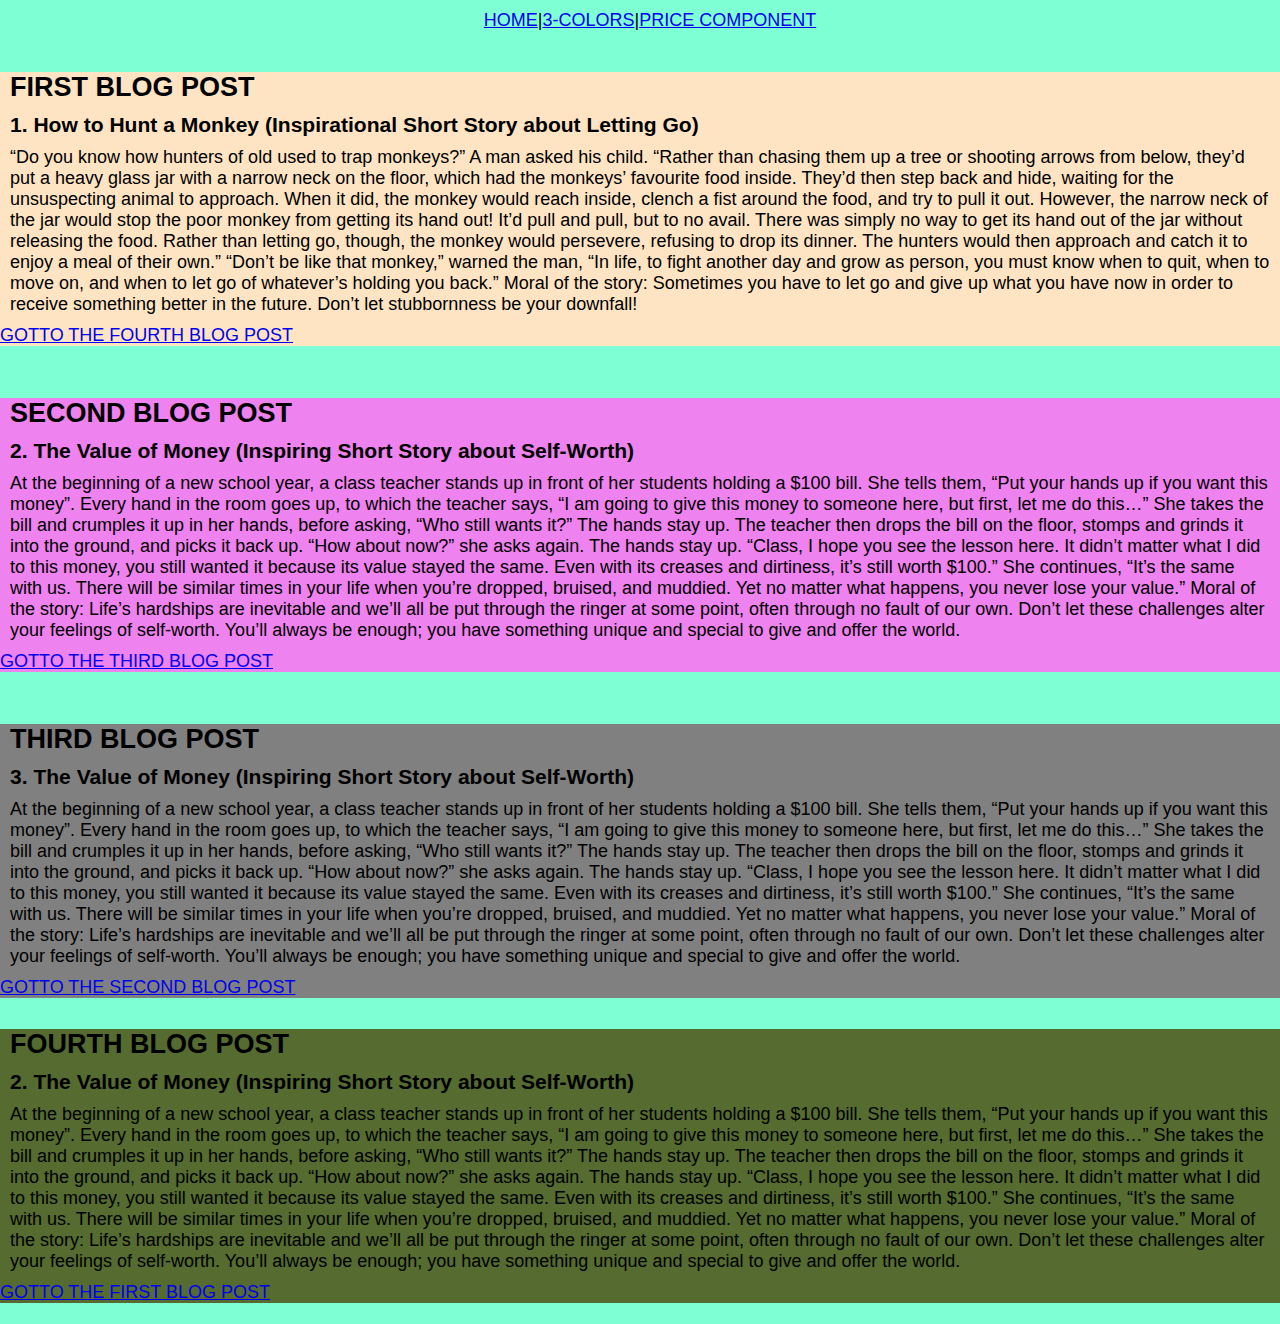
<file: blog.html>
<!DOCTYPE html>
<html lang="en">
<head>
    <meta charset="UTF-8">
    <meta http-equiv="X-UA-Compatible" content="IE=edge">
    <meta name="viewport" content="width=device-width, initial-scale=1.0">
    <title>Blogger blogger</title>
    <link rel="stylesheet" href="css/main.css">
</head>
<body>

  <div id="menu" >
    <a href="index.html">HOME</a> | 
    <a href="color.html">3-COLORS</a>|
    <a href="price.html">PRICE COMPONENT</a>
 </div>
 <br>
 <div class="first_blog">
    <h2 id="first_post">FIRST BLOG POST</h2>
    <h3>1. How to Hunt a Monkey (Inspirational Short Story about Letting Go)</h3>
    <p>
        “Do you know how hunters of old used to trap monkeys?” A man asked his child.
        
        “Rather than chasing them up a tree or shooting arrows from below, they’d put a heavy glass jar with a narrow neck on the floor, which had the monkeys’ favourite food inside.
        
        They’d then step back and hide, waiting for the unsuspecting animal to approach.
        
        When it did, the monkey would reach inside, clench a fist around the food, and try to pull it out. However, the narrow neck of the jar would stop the poor monkey from getting its hand out!
        
        It’d pull and pull, but to no avail. There was simply no way to get its hand out of the jar without releasing the food.
        
        Rather than letting go, though, the monkey would persevere, refusing to drop its dinner.
        
        The hunters would then approach and catch it to enjoy a meal of their own.”
        
        “Don’t be like that monkey,” warned the man, “In life, to fight another day and grow as person, you must know when to quit, when to move on, and when to let go of whatever’s holding you back.”
        
        Moral of the story:
        
        Sometimes you have to let go and give up what you have now in order to receive something better in the future. Don’t let stubbornness be your downfall!
    </p>
    <a href="#fourth_post">GOTTO THE FOURTH BLOG POST</a>
 </div>
 <br><br>
 
 <div class="second_blog">
    <h2 id="second_post">SECOND BLOG POST</h2>
    <h3>2. The Value of Money (Inspiring Short Story about Self-Worth)</h3>
    <p>
        At the beginning of a new school year, a class teacher stands up in front of her students holding a $100 bill.

She tells them, “Put your hands up if you want this money”.

Every hand in the room goes up, to which the teacher says, “I am going to give this money to someone here, but first, let me do this…”

She takes the bill and crumples it up in her hands, before asking, “Who still wants it?”

The hands stay up.

The teacher then drops the bill on the floor, stomps and grinds it into the ground, and picks it back up. “How about now?” she asks again.

The hands stay up.

“Class, I hope you see the lesson here. It didn’t matter what I did to this money, you still wanted it because its value stayed the same. Even with its creases and dirtiness, it’s still worth $100.”

She continues, “It’s the same with us. There will be similar times in your life when you’re dropped, bruised, and muddied. Yet no matter what happens, you never lose your value.”

Moral of the story:

Life’s hardships are inevitable and we’ll all be put through the ringer at some point, often through no fault of our own.

Don’t let these challenges alter your feelings of self-worth. You’ll always be enough; you have something unique and special to give and offer the world.
    </p>
    <a href="#Third_post">GOTTO THE THIRD BLOG POST</a>
 </div>
 <br><br>

 <div class="third_blog">
    <h2 id="Third_post">THIRD BLOG POST</h2>
    <h3>3. The Value of Money (Inspiring Short Story about Self-Worth)</h3>
    <p>
        At the beginning of a new school year, a class teacher stands up in front of her students holding a $100 bill.

She tells them, “Put your hands up if you want this money”.

Every hand in the room goes up, to which the teacher says, “I am going to give this money to someone here, but first, let me do this…”

She takes the bill and crumples it up in her hands, before asking, “Who still wants it?”

The hands stay up.

The teacher then drops the bill on the floor, stomps and grinds it into the ground, and picks it back up. “How about now?” she asks again.

The hands stay up.

“Class, I hope you see the lesson here. It didn’t matter what I did to this money, you still wanted it because its value stayed the same. Even with its creases and dirtiness, it’s still worth $100.”

She continues, “It’s the same with us. There will be similar times in your life when you’re dropped, bruised, and muddied. Yet no matter what happens, you never lose your value.”

Moral of the story:

Life’s hardships are inevitable and we’ll all be put through the ringer at some point, often through no fault of our own.

Don’t let these challenges alter your feelings of self-worth. You’ll always be enough; you have something unique and special to give and offer the world.
    </p>
    <a href="#second_post">GOTTO THE SECOND BLOG POST</a>
 </div>
 <br>

 <div class="fourth_blog">
    <h2 id="fourth_post">FOURTH BLOG POST</h2>
    <h3>2. The Value of Money (Inspiring Short Story about Self-Worth)</h3>
    <p>
        At the beginning of a new school year, a class teacher stands up in front of her students holding a $100 bill.

She tells them, “Put your hands up if you want this money”.

Every hand in the room goes up, to which the teacher says, “I am going to give this money to someone here, but first, let me do this…”

She takes the bill and crumples it up in her hands, before asking, “Who still wants it?”

The hands stay up.

The teacher then drops the bill on the floor, stomps and grinds it into the ground, and picks it back up. “How about now?” she asks again.

The hands stay up.

“Class, I hope you see the lesson here. It didn’t matter what I did to this money, you still wanted it because its value stayed the same. Even with its creases and dirtiness, it’s still worth $100.”

She continues, “It’s the same with us. There will be similar times in your life when you’re dropped, bruised, and muddied. Yet no matter what happens, you never lose your value.”

Moral of the story:

Life’s hardships are inevitable and we’ll all be put through the ringer at some point, often through no fault of our own.

Don’t let these challenges alter your feelings of self-worth. You’ll always be enough; you have something unique and special to give and offer the world.
    </p>
    <a href="#first_post">GOTTO THE FIRST BLOG POST</a>
 </div>
 <br>

</body>
</html>
</file>
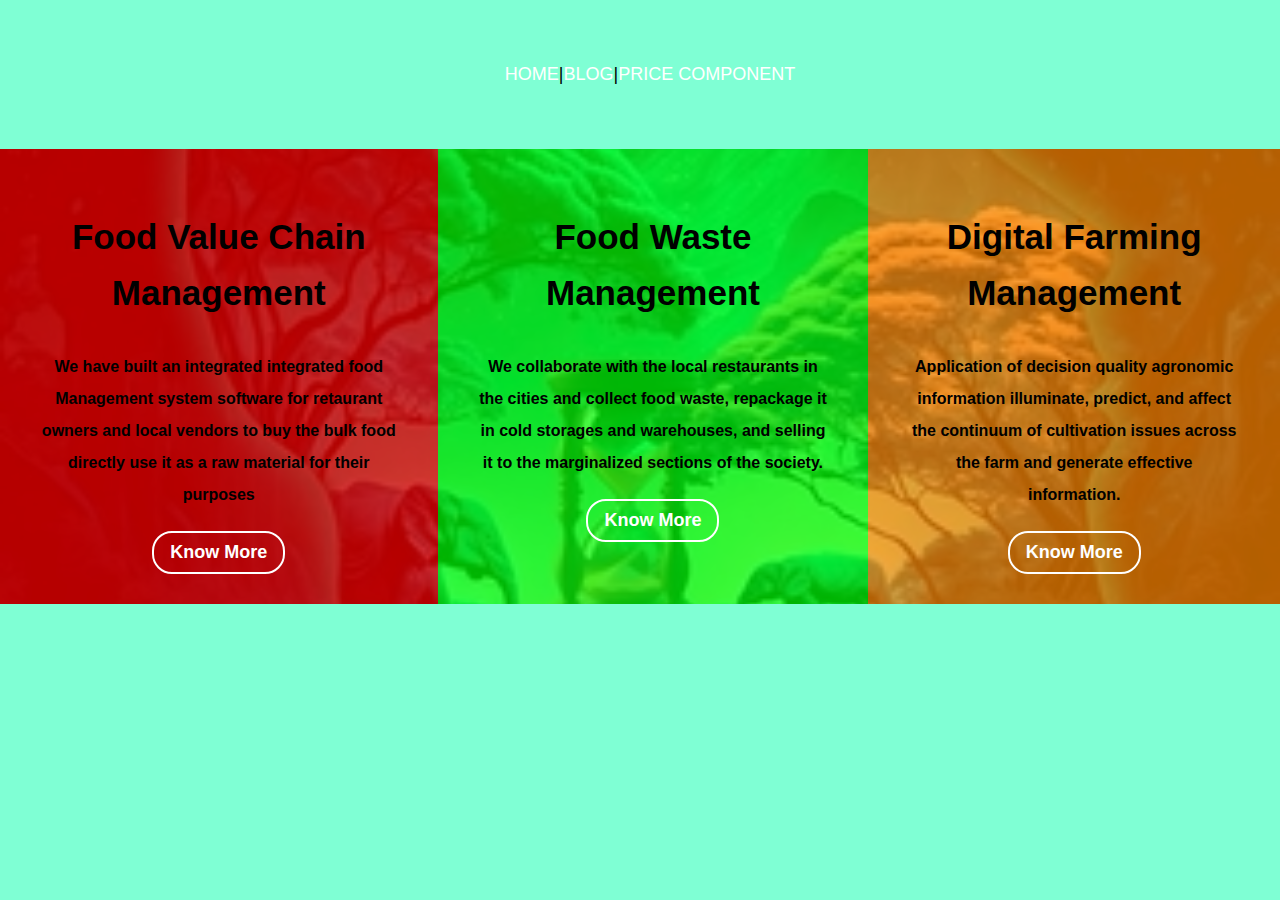
<file: color.html>
<!DOCTYPE html>
<html lang="en">
<head>
    <meta charset="UTF-8">
    <meta http-equiv="X-UA-Compatible" content="IE=edge">
    <meta name="viewport" content="width=device-width, initial-scale=1.0">
    <link rel="stylesheet" href="css/color.css">
    <link rel="stylesheet" href="css/main.css">
    <title>colors</title>
</head>
<body>
    <div id="menu">
        <a href="index.html">HOME</a>|
        <a href="blog.html">BLOG</a>|
        <a href="price.html">PRICE COMPONENT</a>
    </div>
      
    <div class="flex-wrapper">
        <div class="bg-red">
            <h1>Food Value Chain Management</h1>
            <p>We have built an integrated integrated food
                Management system software for retaurant owners
                and local vendors to buy the bulk food directly use it as
                a raw material for their purposes
            </p>
            <a href="#" class="btn">Know More</a>
        </div>

        <div class= "bg-green">
            <h1>Food Waste Management </h1>
            <p> We collaborate with the local restaurants in the cities
                and collect food waste, repackage it in cold storages and 
                warehouses, and selling it to the marginalized sections of the society.
            </p>
            <a href="#" class="btn">Know More</a>
        </div>

        <div class="bg-orange">
            <h1>Digital Farming Management</h1>
            <p> Application of decision quality agronomic information illuminate,
                predict, and affect the continuum of cultivation issues across the
                farm and generate effective information. 
            </p>
            <a href="#" class="btn">Know More</a>
        </div>
    </div>
   
     

    
</body>
</html>
</file>
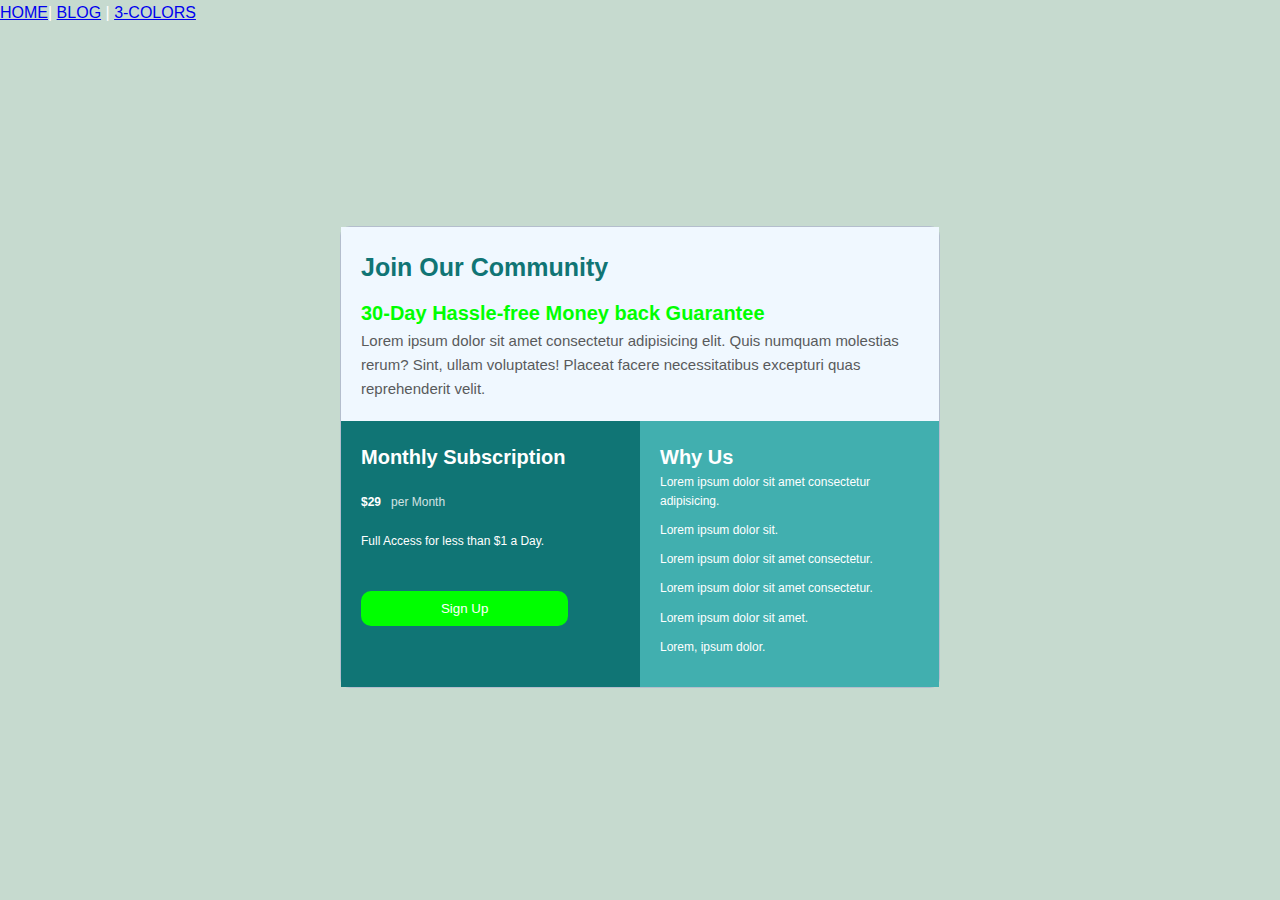
<file: price.html>
<!DOCTYPE html>
<html lang="en">
<head>
    <meta charset="UTF-8">
    <meta http-equiv="X-UA-Compatible" content="IE=edge">
    <meta name="viewport" content="width=device-width, initial-scale=1.0">
    <link rel="stylesheet" href="./css/price.css">
    <title>Price component</title>
</head>
<body>
    <div id="menu">
        <a href="index.html">HOME</a>|
        <a href="blog.html">BLOG</a> | 
        <a href="color.html">3-COLORS</a> 
      </div>
    <div class="container">
        
            <div class="top-card ">
                <h2>Join Our Community</h2>
                <h3>30-Day Hassle-free Money back Guarantee</h3>
                <p>Lorem ipsum dolor sit amet consectetur adipisicing elit. Quis numquam molestias rerum? Sint, 
                    ullam voluptates! Placeat facere necessitatibus excepturi quas reprehenderit velit.</p>
             </div>

            <div class="bottom-sh">
                <div class="left-card">
                    <h3>Monthly Subscription</h3>
                    <div class="price-quote">
                        <p class="price">$29</p>
                        <p class="per-month"> per Month</p>
                    </div> 
                    <p class="sub-p">Full Access for less than $1 a Day.</p>
                    <button type="submit" class="btn">Sign Up</button>
                </div>

                <div class="right-card">
                    <h3>Why Us</h3>
                    <p>Lorem ipsum dolor sit amet consectetur adipisicing.</p>
                    <p>Lorem ipsum dolor sit.</p>
                    <p>Lorem ipsum dolor sit amet consectetur.</p>
                    <p>Lorem ipsum dolor sit amet consectetur.</p>
                    <p>Lorem ipsum dolor sit amet.</p>
                    <p>Lorem, ipsum dolor.</p>

                </div>
            </div>

        
    </div>

    
</body>
</html>
</file>
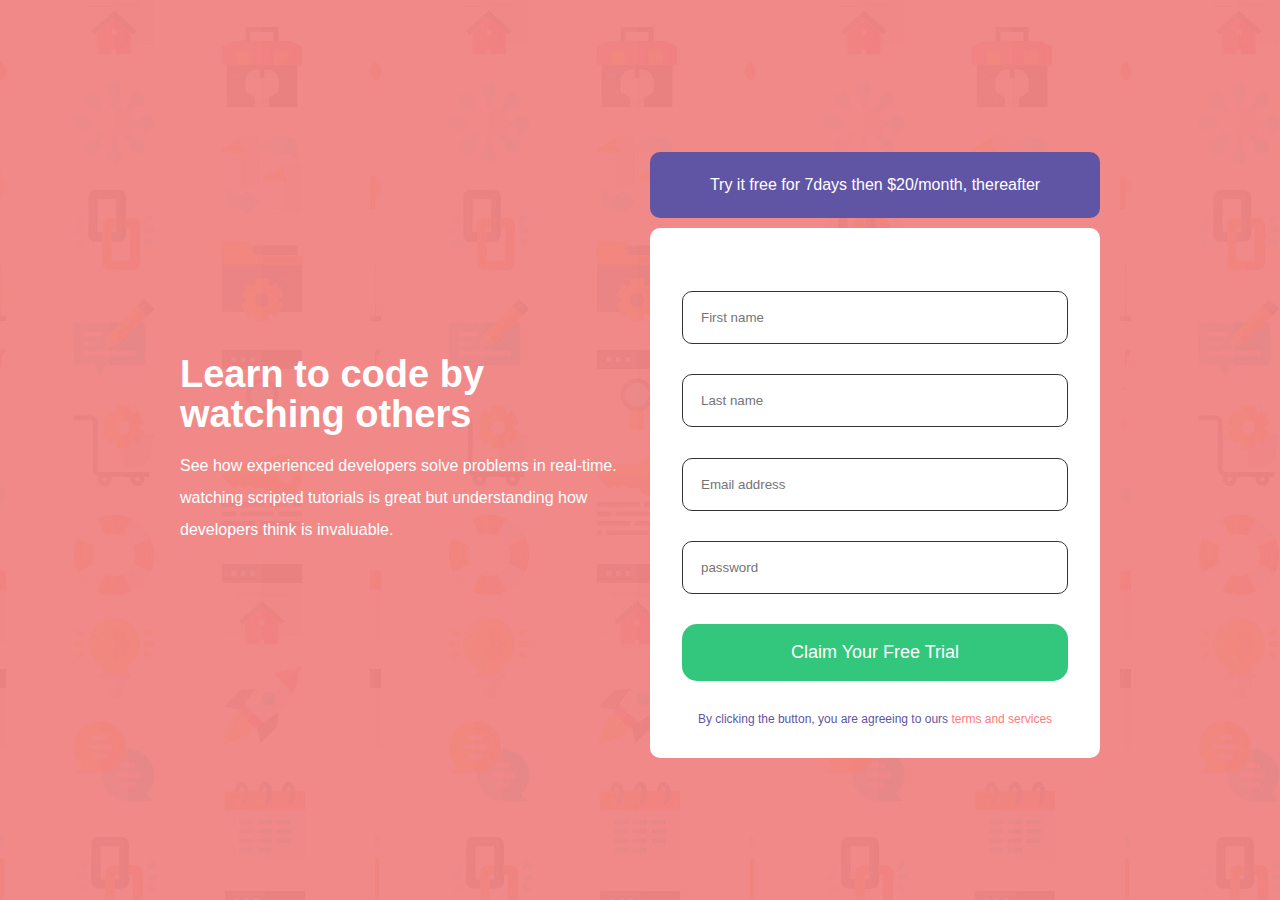
<file: reg/reg.html>
<!DOCTYPE html>
<html lang="en">
<head>
    <meta charset="UTF-8">
    <meta http-equiv="X-UA-Compatible" content="IE=edge">
    <meta name="viewport" content="width=device-width, initial-scale=1.0">
    <link rel="stylesheet" href="reg.css">
    <title>reg</title>
</head>
<body>
    <section class="container">
        <div class="left-wrapper">
            
            <h3>Learn to code by watching others</h3>
            
            <p>See how experienced developers solve problems in real-time.
             watching scripted tutorials is great but understanding how
              developers think is invaluable.
            </p>   
        </div>

        <div class="right-wrapper">
            <div class="right-content">

                <div class="top-text">
                    Try it free for 7days then $20/month, thereafter
                </div>

                <form action="">
                    <input type="text" placeholder="First name" required>
                    <input type="text" placeholder="Last name" required>
                    <input type="email" placeholder="Email address" required>
                    <input type="password" placeholder="password" required>

                    <input type="button" value="Claim Your Free Trial" class="btn">
                    
                    <p>By clicking the button, you are agreeing to ours <span>terms and services</span></p>
                    
                </form>
            </div>
           
        </div>
    </section>
    
</body>
</html>
</file>
<file: css/main.css>
*{
    margin: 0;
    padding: 0;
    box-sizing: border-box;
}
body{
    background-color: aquamarine;
    font-family: sans-serif, 'Segoe UI', 'poppins';
    font-size: 18px;
    color: black;
    border: 20px;
}
h1,h2, h3{
    margin: 10px;
    font-weight: 200px;
}
p{
    margin: 10px;
}
#menu {
    display: flex;
    flex-direction: row;
    justify-content: center;
    margin-left: 20px;
    padding: 10px;  
}
 .first_blog {
    background-color: bisque;
  
}
.second_blog {
    background-color: violet;
}
.third_blog{
    background-color: grey;
}
.fourth_blog {
    background-color: darkolivegreen;
}
</file>
<file: css/color.css>
*{
    box-sizing: border-box;
    padding: 0;
    margin: 0;
}
body{
    font-family: 'Segoe UI', Tahoma, Geneva, Verdana, sans-serif;
    line-height: 1.6;
    color: #fff;
    margin-top: 50px;
    background: #fff;
}

a{
    text-decoration: none;
    color: #fff;    
}
  
.flex-wrapper {
    margin: 50px auto;
    width: 100%;
    display: flex;
    justify-content: center;
    background-image:url(../img/Davido_-_Timeless_album_cover.jpg);
    height: 100%;
    background-position:center center;
    background-size: cover;
    background-repeat: no-repeat;
    
}
.btn {
    display: inline-block;
    border-radius: 20px;
    font-weight: 600;
    background: transparent;
    border: 2px solid #fff;
    padding: 5px 16px;
    cursor: pointer;
}
.btn:hover {
    transform: scale(0.8);
    border-color:green;
    opacity: 0.8;
}
.flex-wrapper .bg-red {
    background-color: rgba(255, 0, 0, 0.7);
}

.flex-wrapper .bg-green{
    background-color: rgba(0, 255, 0, 0.7);
}
.flex-wrapper .bg-orange {
    background-color: rgba(255, 136, 0, 0.7);
}
.bg-red, .bg-green, .bg-orange {
   
    text-align: center;
    line-height: 1.6;
    padding:30px;
}
.flex-wrapper h1{
    font-size: 35px;
    padding:20px 0px;
}
.flex-wrapper p {
    font-size: 16px;
    line-height: 2;
    margin-bottom: 20px;
    font-weight: 600;
}


@media (max-width:760px) {
    .flex-wrapper{
        margin-top: 50px;
        width: 100%;
        display: flex;
        flex-direction: column;   
    }

}
</file>
<file: css/price.css>
*{
    margin: 0;
    padding: 0;
    box-sizing: border-box;
}
body {
    font-family: 'lato',sans-serif;
    color: #fff;
    line-height: 1.6;
    background-color: rgb(198, 218, 207);
    overflow: auto;
}
.container{
    max-width: 600px;
    height: max-content;
    
    margin: 200px auto;
    border:  1px solid #b4becd;
    border-radius: 10px;
   
    
}

h3 {
    font-size: 20px;


}
.top-card{
    height: 50%;
    background-color: aliceblue;
    padding: 20px;
    
}
.top-card h2{
    font-size: 25px;
    color:rgb(16, 117, 117);
    margin-bottom: 10px;
}
.top-card h3{
    font-size: 20px;
    color: lime;
}
.top-card p {
    font-size: 15px;
    color: #333;
    opacity: 80%;

}

.bottom-sh {
    display: flex;
    width: 100%;
    height: 100%;
    
}
.bottom-sh p{
    font-size: 12px;
    color: #fff;
    
}
.left-card{
    flex: 1;
    background-color: rgb(16, 117, 117);
    /* padding: 10px 20px; */
    align-items: center;
    justify-content: center;
    padding: 20px;
    
}
.price-quote{
    display: flex;
    flex-direction: row;
    margin-top: 20px;
    
}
.price{
    font-size: 100px;
    font-weight: bold;
}
.per-month {
    font-style: normal;
    margin-left: 10px;
    opacity: 80%;
}
.sub-p{
    padding-bottom: 20px;
    font-size: 20px;
    margin-top: 20px;
}
.btn {
    outline: none;
    border: none;
    background:lime;
    color: #fff;
    padding: 10px 20px;
    border-radius: 10px;
    width: 80%;
    margin-top: 20px ;
    /* box-shadow: ; */
}


.right-card{
    flex: 1;
    align-items: center;
    justify-content: center;
    background-color: rgb(65, 175, 175);
   
    padding: 20px;
}

.right-card p {
    padding-bottom: 10px;
}
</file>
<file: reg/reg.css>
@import url('https://fonts.googleapis.com/css2?family=Lato:wght@300&family=Poppins:wght@200;300;400;800;900&display=swap');


*{
    padding: 0;
    margin: 0;
    box-sizing: border-box;
    text-decoration: none;
    list-style: none; 
}

body{
    font-family: sans-serif, "poppins";
    color: #fff;
    background-image:  url(photo_2023-06-06_11-41-32.jpg);
}
   

.container {
    height: 100vh;
    width: 100%;
    display: flex;
    justify-content: center;
    align-items: center;  
    overflow: hidden;   
    background-color: rgba(231, 59, 59, 0.6); 
} 


.left-wrapper{

display: flex;
flex-direction: column;
justify-content: center;
max-width: 450px;
margin-right: 20px;


}
.left-wrapper h3 {
    font-size: 38px;
    font-weight: 700;
    line-height: 40px;
    margin-bottom: 16px;
}
.left-wrapper p {
    line-height: 2;
}
.right-wrapper {
display: flex;
flex-direction: column;

justify-content: center;
max-width: 450px;

width: 100%;
height: 100vh;

}

.top-text{
    background: hsl(248, 32%, 49%);
    color: #fff;
    border-radius: 10px;
    font-size: 16px;
    padding: 24px;
    text-align: center;
    margin: 10px 0;
}
form {
    
    background: #fff;
    padding: 2rem;
    border-radius: 10px;
}
form input {
    width: 100%;
    height: 100%;
    display: flex;
    flex-direction: column;
    align-items: center;
    justify-content: center;
    padding: 18px;
    margin: 1.9rem 0;
    border-radius: 10px;
    border: 1px #333 solid;
    
}
.btn {
    background: hsl(150, 59%, 49%);
    text-align: center;
    color: #fff;
    font-size: 18px;
    border: 0;
    border-radius: 15px;
}
form p {
    color: hsl(248, 32%, 49%);
    font-size: 12px;
    text-align: center;
}
span{
    color: hsl(0, 100%, 74%);
}


@media (max-width:760px) {
    .container{
        display: flex;
        flex-direction: column;
        overflow:hidden;
        height: fit-content;
    }

    .left-wrapper {
      margin: 20px;
      text-align: center;
      padding: 20px;
    }
        
    .left-wrapper h3 {
        
        padding-top: 10px;
        font-size: 38px;
        font-weight: 500;
    }
  
    .right-wrapper {
        margin: 30px;
        padding: 20px;
    }
    form input {
        padding: 15px;
    }
}
</file>
